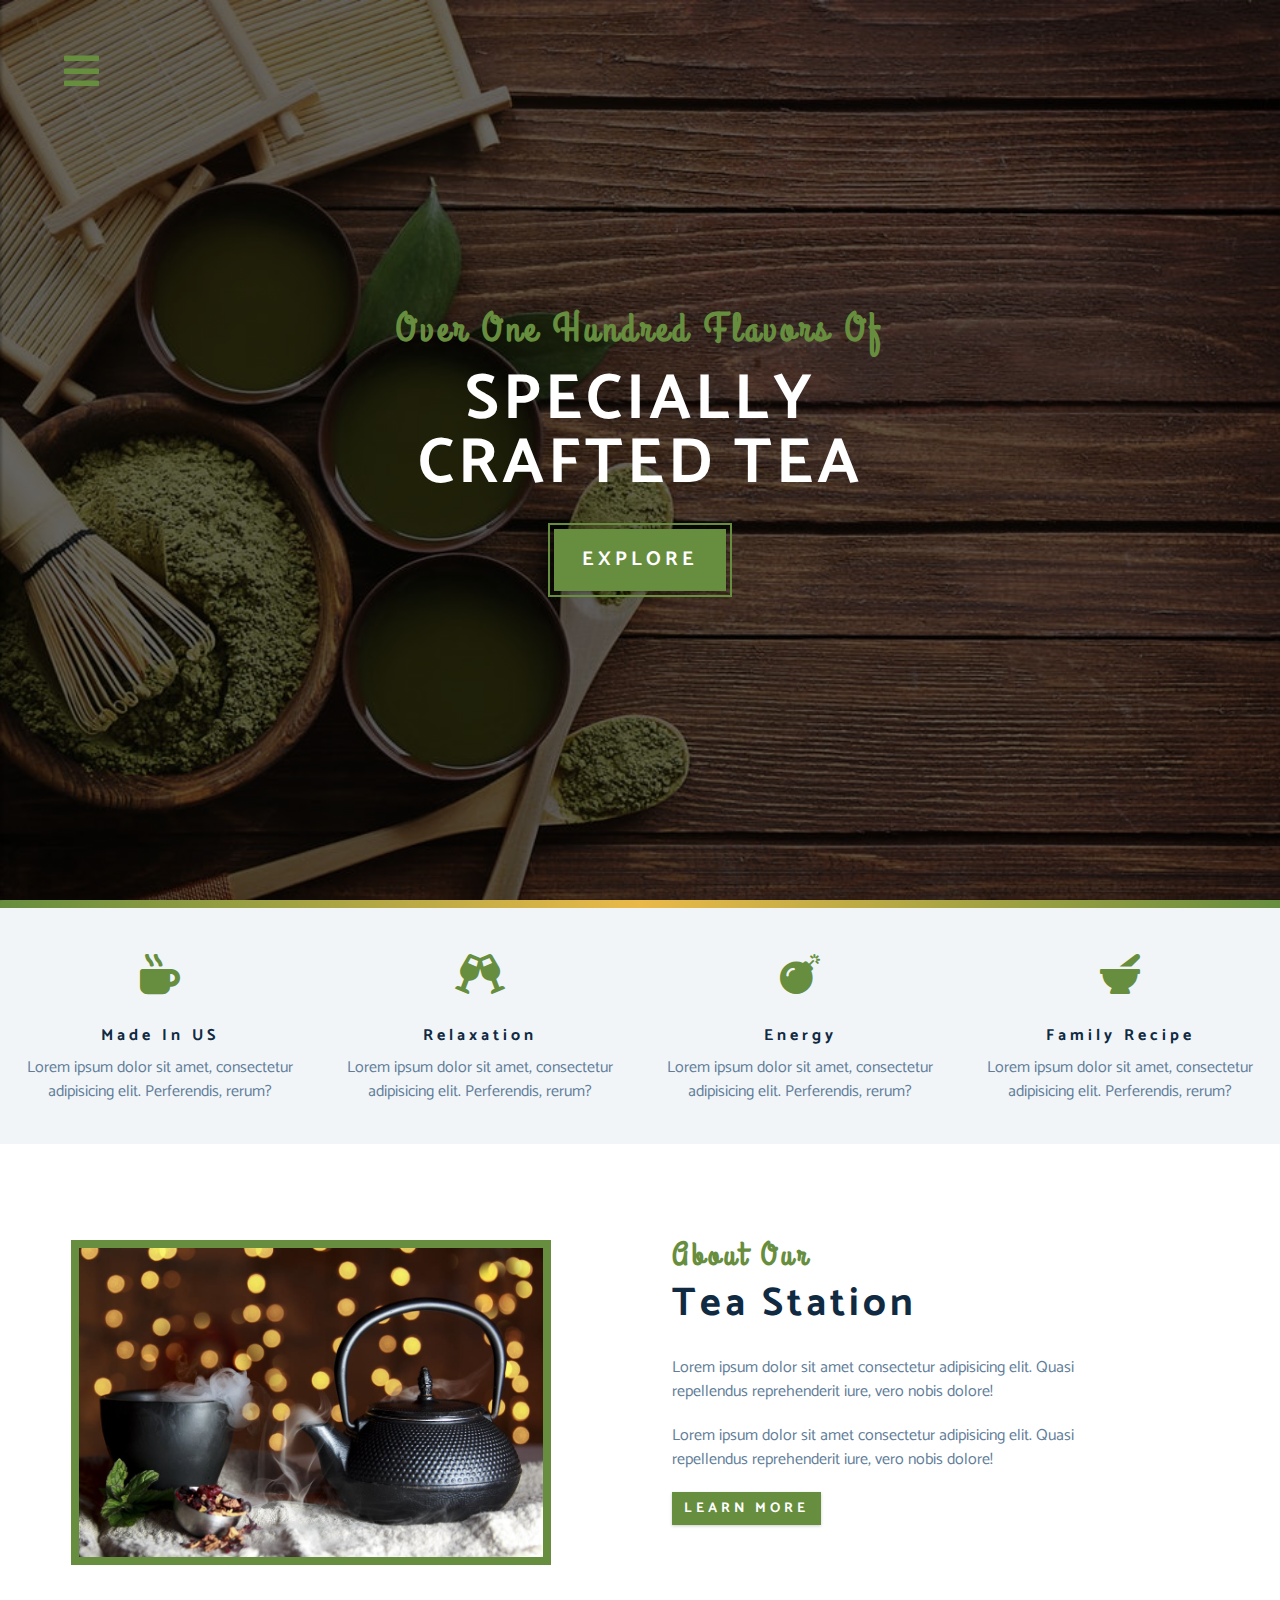
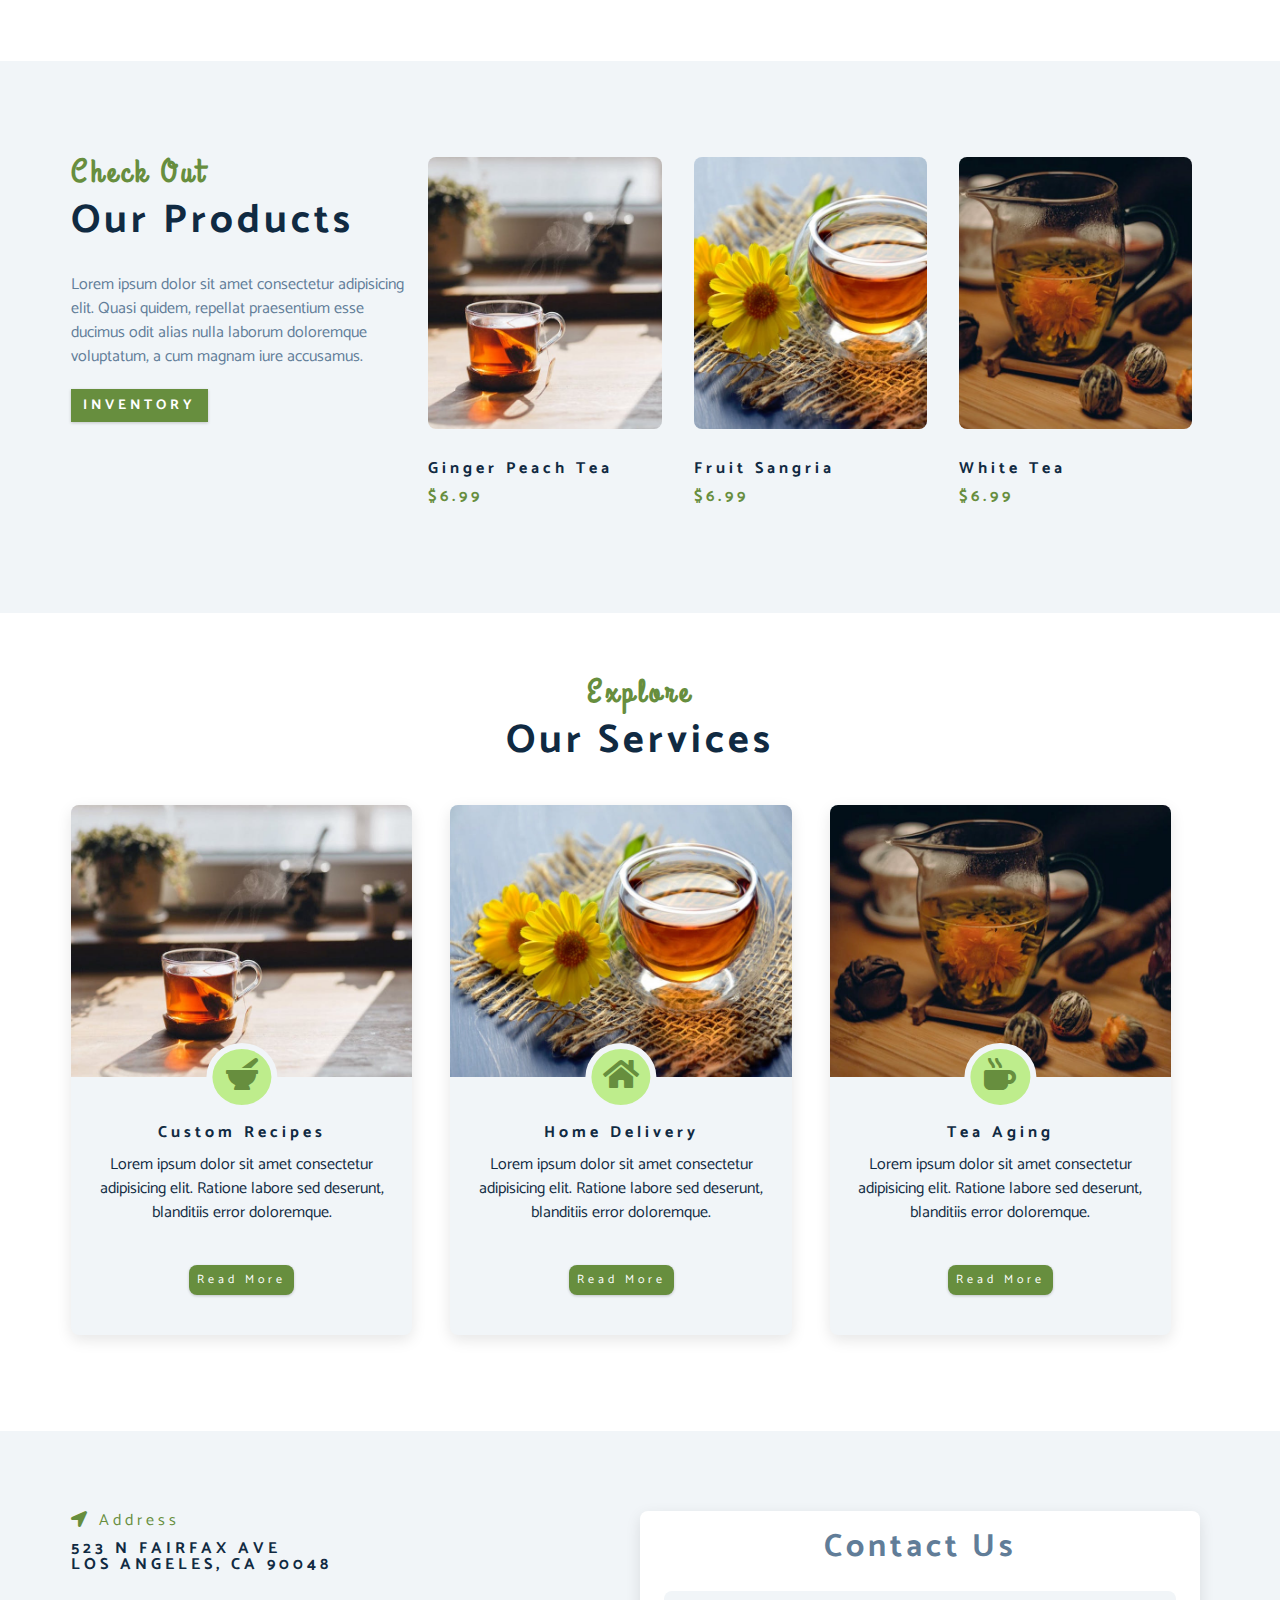
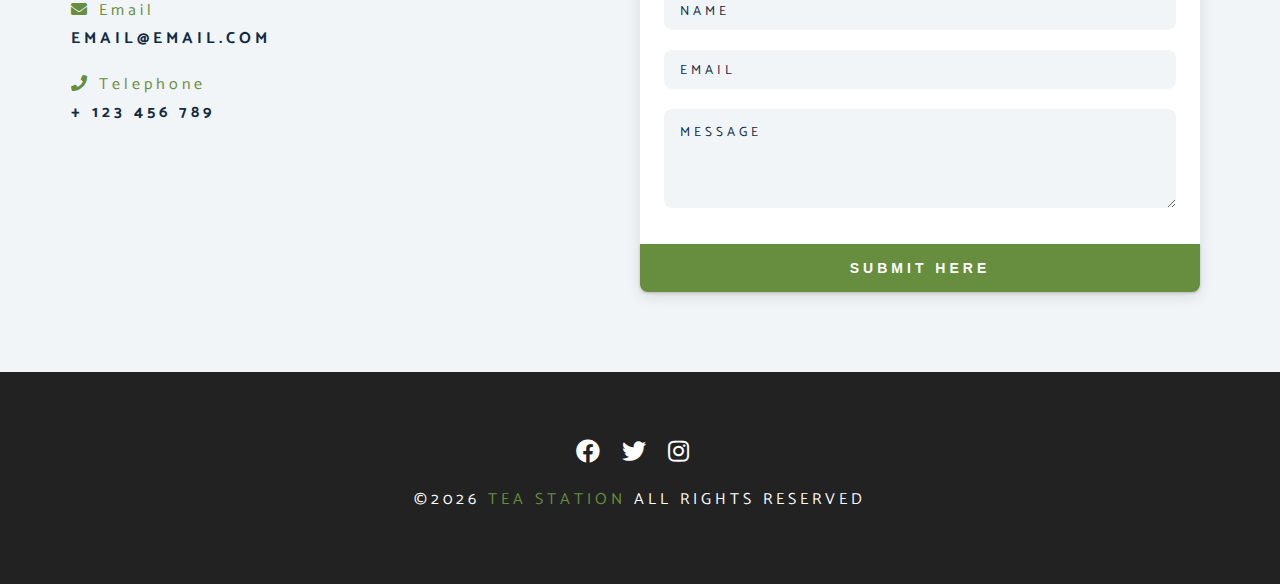
<file: index.html>
<!DOCTYPE html>
<html lang="en">
  <head>
    <meta charset="UTF-8" />
    <meta name="viewport" content="width=device-width, initial-scale=1.0" />
    <meta http-equiv="X-UA-Compatible" content="ie=edge" />
    <title>Tea Station || Home</title>
    <!-- font-awesome -->
    <link
      rel="stylesheet"
      href="./fontawesome-free-5.12.1-web/css/all.min.css"
    />
    <!-- custom css -->
    <link rel="stylesheet" href="./css/styles.css" />
  </head>
  <body>
    <!-- navbar -->
    <!-- nav button -->
    <span class="nav-btn" id="nav-btn">
      <i class="fas fa-bars"></i>
    </span>
    <nav class="navbar" id="navbar">
      <div class="navbar-header">
        <span class="nav-close" id="nav-close">
          <i class="fas fa-times"></i>
        </span>
      </div>
      <ul class="nav-items">
        <li><a href="index.html" class="nav-link">home</a></li>
        <li><a href="skills.html" class="nav-link">skills</a></li>
        <li><a href="about.html" class="nav-link">about</a></li>
        <li><a href="products.html" class="nav-link">products</a></li>
      </ul>
    </nav>
    <!-- header  -->
    <header class="header">
      <div class="banner">
        <h2>Over one hundred flavors of</h2>
        <h1>
          specially <br />
          crafted tea
        </h1>
        <a href="skills.html" class="btn banner-btn"> explore </a>
      </div>
    </header>
    <!-- end of header  -->
    <div class="content-divider"></div>
    <!-- skills section -->
    <section class="skills clearfix">
      <!-- single skill -->
      <article class="skill">
        <span class="skill-icon">
          <i class="fas fa-mug-hot"></i>
        </span>
        <h4 class="skill-title">made in US</h4>
        <p class="skill-text">
          Lorem ipsum dolor sit amet, consectetur adipisicing elit. Perferendis,
          rerum?
        </p>
      </article>
      <!-- end of single skill -->
      <!-- single skill -->
      <article class="skill">
        <span class="skill-icon">
          <i class="fas fa-glass-cheers"></i>
        </span>
        <h4 class="skill-title">relaxation</h4>
        <p class="skill-text">
          Lorem ipsum dolor sit amet, consectetur adipisicing elit. Perferendis,
          rerum?
        </p>
      </article>
      <!-- end of single skill -->
      <!-- single skill -->
      <article class="skill">
        <span class="skill-icon">
          <i class="fas fa-bomb"></i>
        </span>
        <h4 class="skill-title">energy</h4>
        <p class="skill-text">
          Lorem ipsum dolor sit amet, consectetur adipisicing elit. Perferendis,
          rerum?
        </p>
      </article>
      <!-- end of single skill -->
      <!-- single skill -->
      <article class="skill">
        <span class="skill-icon">
          <i class="fas fa-mortar-pestle"></i>
        </span>
        <h4 class="skill-title">family recipe</h4>
        <p class="skill-text">
          Lorem ipsum dolor sit amet, consectetur adipisicing elit. Perferendis,
          rerum?
        </p>
      </article>
      <!-- end of single skill -->
    </section>
    <!-- end of skills section -->
    <!-- about -->
    <section>
      <div class="section-center clearfix">
        <!-- about-img -->
        <article class="about-img">
          <div class="about-picture-container">
            <img
              src="./images/about-bcg.jpeg"
              alt="tea kettle"
              class="about-picture"
            />
          </div>
        </article>
        <!-- about-info -->
        <article class="about-info">
          <!-- section title -->
          <div class="section-title">
            <h3>about our</h3>
            <h2>tea station</h2>
          </div>
          <!-- end of section title -->
          <p class="about-text">
            Lorem ipsum dolor sit amet consectetur adipisicing elit. Quasi
            repellendus reprehenderit iure, vero nobis dolore!
          </p>
          <p class="about-text">
            Lorem ipsum dolor sit amet consectetur adipisicing elit. Quasi
            repellendus reprehenderit iure, vero nobis dolore!
          </p>
          <a href="about.html" class="btn">learn more</a>
        </article>
      </div>
    </section>
    <!-- end of about -->
    <!-- products -->
    <section class="products">
      <div class="section-center clearfix">
        <!-- products info -->
        <article class="products-info">
          <!-- section title -->
          <div class="section-title">
            <h3>check out</h3>
            <h2>our products</h2>
          </div>
          <!-- end of section title -->
          <p class="product-text">
            Lorem ipsum dolor sit amet consectetur adipisicing elit. Quasi
            quidem, repellat praesentium esse ducimus odit alias nulla laborum
            doloremque voluptatum, a cum magnam iure accusamus.
          </p>
          <a href="products.html" class="btn">inventory</a>
        </article>
        <!-- products inventory -->
        <article class="products-inventory clearfix">
          <!-- single product -->
          <div class="product">
            <img
              src="./images/product-1.jpeg"
              alt="single product"
              class="product-img"
            />
            <h4 class="product-title">ginger peach tea</h4>
            <h4 class="product-price">$6.99</h4>
          </div>
          <!-- end of single product -->
          <!-- single product -->
          <div class="product">
            <img
              src="./images/product-2.jpeg"
              alt="single product"
              class="product-img"
            />
            <h4 class="product-title">fruit sangria</h4>
            <h4 class="product-price">$6.99</h4>
          </div>
          <!-- end of single product -->
          <!-- single product -->
          <div class="product">
            <img
              src="./images/product-3.jpeg"
              alt="single product"
              class="product-img"
            />
            <h4 class="product-title">white tea</h4>
            <h4 class="product-price">$6.99</h4>
          </div>
          <!-- end of single product -->
        </article>
      </div>
    </section>
    <!-- end of products -->
    <!-- services -->
    <section class="services">
      <!-- section title -->
      <div class="section-title services-title">
        <h3>explore</h3>
        <h2>our services</h2>
      </div>
      <!-- end of section title -->
      <div class="section-center clearfix">
        <!-- single card -->
        <article class="service-card">
          <!-- img container -->
          <div class="service-img-container">
            <!-- img -->
            <img
              src="./images/product-1.jpeg"
              class="service-img"
              alt="single service"
            />
            <!-- service icon -->
            <span class="service-icon">
              <i class="fas fa-mortar-pestle fa-fw"></i>
            </span>
          </div>
          <!-- service info -->
          <div class="service-info">
            <h4>custom recipes</h4>
            <p>
              Lorem ipsum dolor sit amet consectetur adipisicing elit. Ratione
              labore sed deserunt, blanditiis error doloremque.
            </p>
            <a href="products.html" class="btn service-btn">read more</a>
          </div>
        </article>
        <!--end of  single card -->
        <!-- single card -->
        <article class="service-card">
          <!-- img container -->
          <div class="service-img-container">
            <!-- img -->
            <img
              src="./images/product-2.jpeg"
              class="service-img"
              alt="single service"
            />
            <!-- service icon -->
            <span class="service-icon">
              <i class="fas fa-home fa-fw"></i>
            </span>
          </div>
          <!-- service info -->
          <div class="service-info">
            <h4>home delivery</h4>
            <p>
              Lorem ipsum dolor sit amet consectetur adipisicing elit. Ratione
              labore sed deserunt, blanditiis error doloremque.
            </p>
            <a href="products.html" class="btn service-btn">read more</a>
          </div>
        </article>
        <!--end of  single card -->
        <!-- single card -->
        <article class="service-card">
          <!-- img container -->
          <div class="service-img-container">
            <!-- img -->
            <img
              src="./images/product-3.jpeg"
              class="service-img"
              alt="single service"
            />
            <!-- service icon -->
            <span class="service-icon">
              <i class="fas fa-mug-hot fa-fw"></i>
            </span>
          </div>
          <!-- service info -->
          <div class="service-info">
            <h4>tea aging</h4>
            <p>
              Lorem ipsum dolor sit amet consectetur adipisicing elit. Ratione
              labore sed deserunt, blanditiis error doloremque.
            </p>
            <a href="products.html" class="btn service-btn">read more</a>
          </div>
        </article>
        <!--end of  single card -->
      </div>
    </section>
    <!-- end of services -->
    <!-- contact -->
    <section class="contact">
      <div class="section-center clearfix">
        <!-- contact info -->
        <article class="contact-info">
          <!-- contact item -->
          <div class="contact-item">
            <h4 class="contact-title">
              <span class="contact-icon">
                <i class="fas fa-location-arrow"></i>
              </span>
              address
            </h4>
            <h4 class="contact-text">
              523 N Fairfax Ave <br />
              Los Angeles, CA 90048
            </h4>
          </div>
          <!-- end of contact item -->
          <!-- contact item -->
          <div class="contact-item">
            <h4 class="contact-title">
              <span class="contact-icon">
                <i class="fas fa-envelope"></i>
              </span>
              email
            </h4>
            <h4 class="contact-text">email@email.com</h4>
          </div>
          <!-- end of contact item -->
          <!-- contact item -->
          <div class="contact-item">
            <h4 class="contact-title">
              <span class="contact-icon">
                <i class="fas fa-phone"></i>
              </span>
              telephone
            </h4>
            <h4 class="contact-text">+ 123 456 789</h4>
          </div>
          <!-- end of contact item -->
        </article>
        <!-- contact form -->
        <article class="contact-form">
          <h3>contact us</h3>
          <form>
            <div class="form-group">
              <!-- inputs -->
              <input
                type="text"
                placeholder="name"
                class="form-control"
                name="name"
              />
              <input
                type="email"
                placeholder="email"
                class="form-control"
                name="email"
              />
              <textarea
                name="message"
                placeholder="message"
                class="form-control"
                rows="5"
              ></textarea>
            </div>
            <!-- button -->
            <button type="submit" class="submit-btn btn">submit here</button>
          </form>
        </article>
      </div>
    </section>
    <!-- end of contact -->
    <!-- footer -->
    <footer class="footer">
      <div class="section-center">
        <div class="social-icons">
          <!-- social icon -->
          <a href="#" class="social-icon">
            <i class="fab fa-facebook"></i>
          </a>
          <!-- end of social icon -->
          <!-- social icon -->
          <a href="#" class="social-icon">
            <i class="fab fa-twitter"></i>
          </a>
          <!-- end of social icon -->
          <!-- social icon -->
          <a href="#" class="social-icon">
            <i class="fab fa-instagram"></i>
          </a>
          <!-- end of social icon -->
        </div>
        <h4 class="footer-text">
          &copy;<span id="date"></span>
          <span class="company">tea station</span>
          all rights reserved
        </h4>
      </div>
    </footer>
    <script src="app.js"></script>
  </body>
</html>
</file>
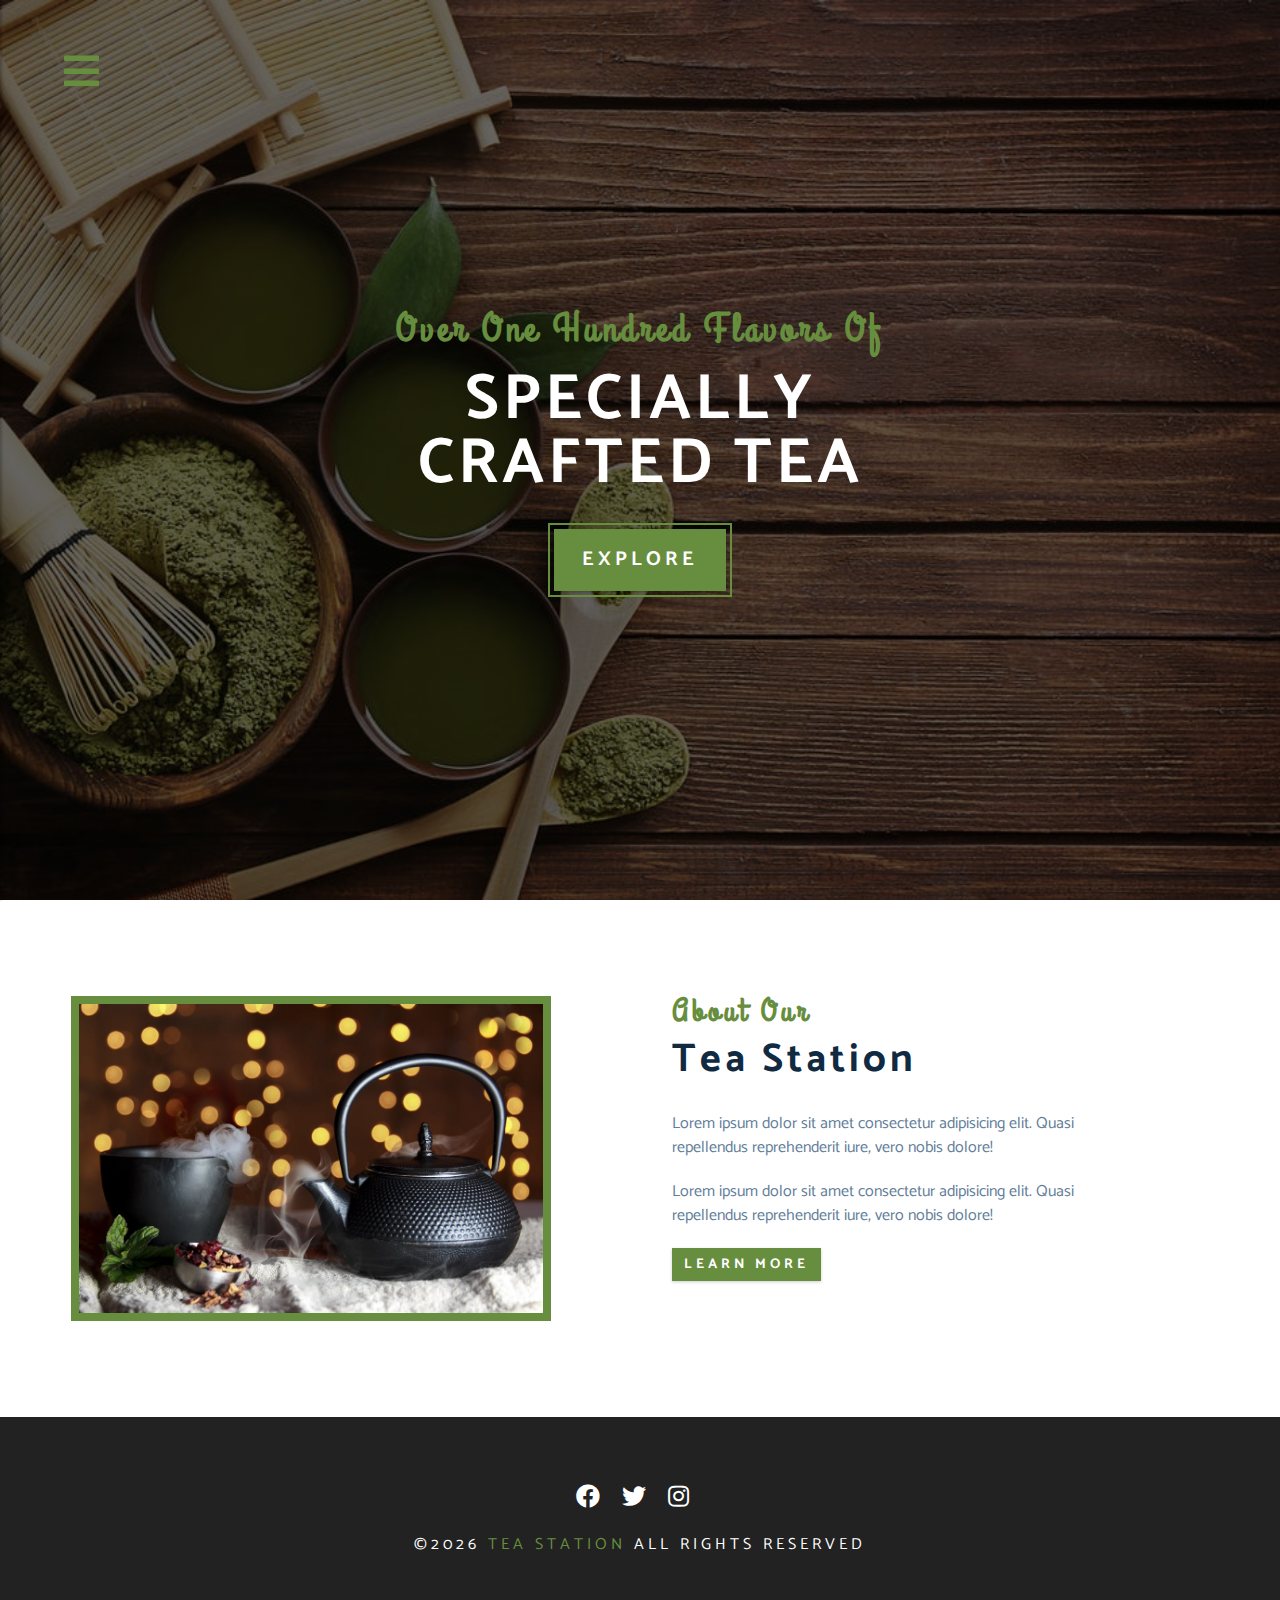
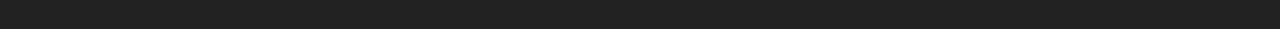
<file: about.html>
<!DOCTYPE html>
<html lang="en">
  <head>
    <meta charset="UTF-8" />
    <meta name="viewport" content="width=device-width, initial-scale=1.0" />
    <meta http-equiv="X-UA-Compatible" content="ie=edge" />
    <title>Tea Station || About</title>
    <!-- font-awesome -->
    <link
      rel="stylesheet"
      href="./fontawesome-free-5.12.1-web/css/all.min.css"
    />
    <!-- custom css -->
    <link rel="stylesheet" href="./css/styles.css" />
  </head>

  <body>
    <!-- navbar -->
    <!-- nav button -->
    <span class="nav-btn" id="nav-btn">
      <i class="fas fa-bars"></i>
    </span>
    <nav class="navbar" id="navbar">
      <div class="navbar-header">
        <span class="nav-close" id="nav-close">
          <i class="fas fa-times"></i>
        </span>
      </div>
      <ul class="nav-items">
        <li><a href="index.html" class="nav-link">home</a></li>
        <li><a href="skills.html" class="nav-link">skills</a></li>
        <li><a href="about.html" class="nav-link">about</a></li>
        <li><a href="products.html" class="nav-link">products</a></li>
      </ul>
    </nav>
    <!-- header  -->
    <header class="header">
      <div class="banner">
        <h2>Over one hundred flavors of</h2>
        <h1>
          specially <br />
          crafted tea
        </h1>
        <a href="skills.html" class="btn banner-btn"> explore </a>
      </div>
    </header>
    <!-- end of header  -->
    <!-- about -->
    <section>
      <div class="section-center clearfix">
        <!-- about-img -->
        <article class="about-img">
          <div class="about-picture-container">
            <img
              src="./images/about-bcg.jpeg"
              alt="tea kettle"
              class="about-picture"
            />
          </div>
        </article>
        <!-- about-info -->
        <article class="about-info">
          <!-- section title -->
          <div class="section-title">
            <h3>about our</h3>
            <h2>tea station</h2>
          </div>
          <!-- end of section title -->
          <p class="about-text">
            Lorem ipsum dolor sit amet consectetur adipisicing elit. Quasi
            repellendus reprehenderit iure, vero nobis dolore!
          </p>
          <p class="about-text">
            Lorem ipsum dolor sit amet consectetur adipisicing elit. Quasi
            repellendus reprehenderit iure, vero nobis dolore!
          </p>
          <a href="about.html" class="btn">learn more</a>
        </article>
      </div>
    </section>
    <!-- end of about -->
    <!-- footer -->
    <footer class="footer">
      <div class="section-center">
        <div class="social-icons">
          <!-- social icon -->
          <a href="#" class="social-icon">
            <i class="fab fa-facebook"></i>
          </a>
          <!-- end of social icon -->
          <!-- social icon -->
          <a href="#" class="social-icon">
            <i class="fab fa-twitter"></i>
          </a>
          <!-- end of social icon -->
          <!-- social icon -->
          <a href="#" class="social-icon">
            <i class="fab fa-instagram"></i>
          </a>
          <!-- end of social icon -->
        </div>
        <h4 class="footer-text">
          &copy;<span id="date"></span>
          <span class="company">tea station</span>
          all rights reserved
        </h4>
      </div>
    </footer>
    <script src="app.js"></script>
  </body>
</html>
</file>
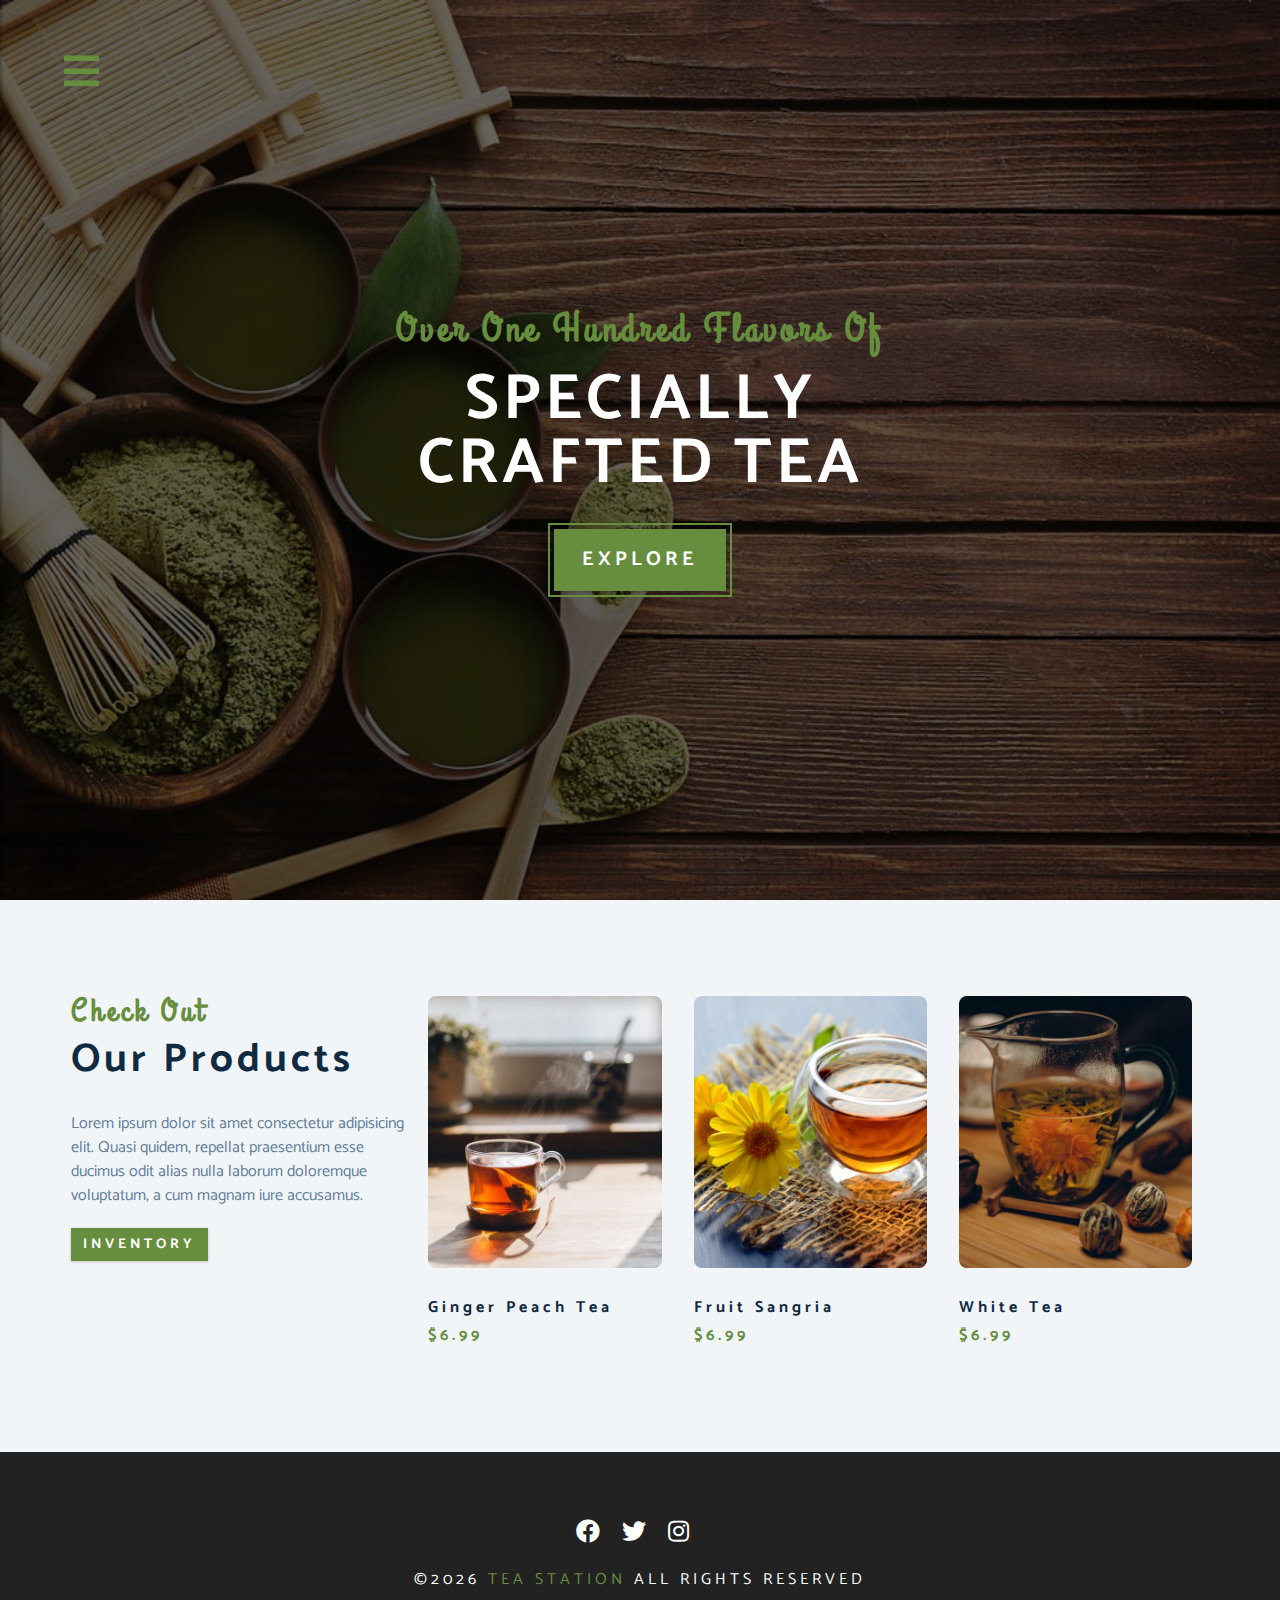
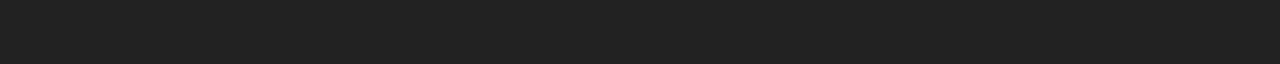
<file: products.html>
<!DOCTYPE html>
<html lang="en">
  <head>
    <meta charset="UTF-8" />
    <meta name="viewport" content="width=device-width, initial-scale=1.0" />
    <meta http-equiv="X-UA-Compatible" content="ie=edge" />
    <title>Tea Station || Products</title>
    <!-- font-awesome -->
    <link
      rel="stylesheet"
      href="./fontawesome-free-5.12.1-web/css/all.min.css"
    />
    <!-- custom css -->
    <link rel="stylesheet" href="./css/styles.css" />
  </head>

  <body>
    <!-- navbar -->
    <!-- nav button -->
    <span class="nav-btn" id="nav-btn">
      <i class="fas fa-bars"></i>
    </span>
    <nav class="navbar" id="navbar">
      <div class="navbar-header">
        <span class="nav-close" id="nav-close">
          <i class="fas fa-times"></i>
        </span>
      </div>
      <ul class="nav-items">
        <li><a href="index.html" class="nav-link">home</a></li>
        <li><a href="skills.html" class="nav-link">skills</a></li>
        <li><a href="about.html" class="nav-link">about</a></li>
        <li><a href="products.html" class="nav-link">products</a></li>
      </ul>
    </nav>
    <!-- header  -->
    <header class="header">
      <div class="banner">
        <h2>Over one hundred flavors of</h2>
        <h1>
          specially <br />
          crafted tea
        </h1>
        <a href="skills.html" class="btn banner-btn">
          explore
        </a>
      </div>
    </header>
    <!-- end of header  -->
    <!-- products -->
    <section class="products">
      <div class="section-center clearfix">
        <!-- products info -->
        <article class="products-info">
          <!-- section title -->
          <div class="section-title">
            <h3>check out</h3>
            <h2>our products</h2>
          </div>
          <!-- end of section title -->
          <p class="product-text">
            Lorem ipsum dolor sit amet consectetur adipisicing elit. Quasi
            quidem, repellat praesentium esse ducimus odit alias nulla laborum
            doloremque voluptatum, a cum magnam iure accusamus.
          </p>
          <a href="products.html" class="btn">inventory</a>
        </article>
        <!-- products inventory -->
        <article class="products-inventory clearfix">
          <!-- single product -->
          <div class="product">
            <img
              src="./images/product-1.jpeg"
              alt="single product"
              class="product-img"
            />
            <h4 class="product-title">ginger peach tea</h4>
            <h4 class="product-price">$6.99</h4>
          </div>
          <!-- end of single product -->
          <!-- single product -->
          <div class="product">
            <img
              src="./images/product-2.jpeg"
              alt="single product"
              class="product-img"
            />
            <h4 class="product-title">fruit sangria</h4>
            <h4 class="product-price">$6.99</h4>
          </div>
          <!-- end of single product -->
          <!-- single product -->
          <div class="product">
            <img
              src="./images/product-3.jpeg"
              alt="single product"
              class="product-img"
            />
            <h4 class="product-title">white tea</h4>
            <h4 class="product-price">$6.99</h4>
          </div>
          <!-- end of single product -->
        </article>
      </div>
    </section>
    <!-- end of products -->

    <!-- footer -->
    <footer class="footer">
      <div class="section-center">
        <div class="social-icons">
          <!-- social icon -->
          <a href="#" class="social-icon">
            <i class="fab fa-facebook"></i>
          </a>
          <!-- end of social icon -->
          <!-- social icon -->
          <a href="#" class="social-icon">
            <i class="fab fa-twitter"></i>
          </a>
          <!-- end of social icon -->
          <!-- social icon -->
          <a href="#" class="social-icon">
            <i class="fab fa-instagram"></i>
          </a>
          <!-- end of social icon -->
        </div>
        <h4 class="footer-text">
          &copy;<span id="date"></span>
          <span class="company">tea station</span>
          all rights reserved
        </h4>
      </div>
    </footer>
    <script src="app.js"></script>
  </body>
</html>
</file>
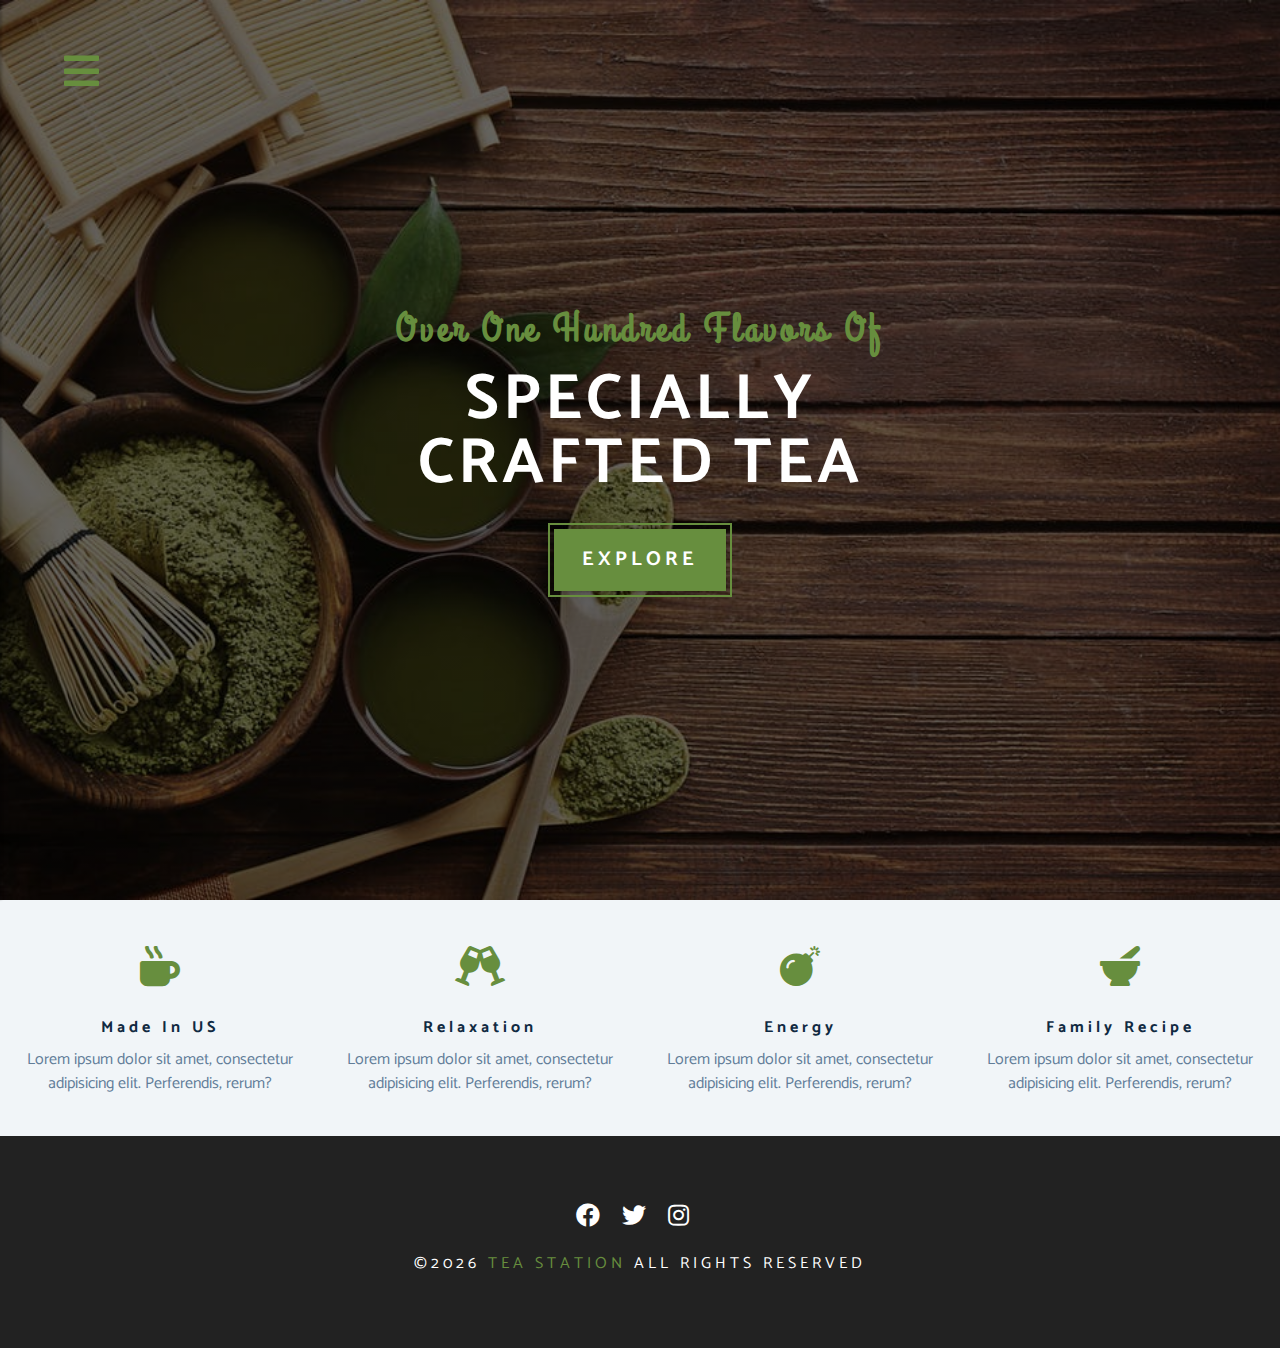
<file: skills.html>
<!DOCTYPE html>
<html lang="en">
  <head>
    <meta charset="UTF-8" />
    <meta name="viewport" content="width=device-width, initial-scale=1.0" />
    <meta http-equiv="X-UA-Compatible" content="ie=edge" />
    <title>Tea Station || Skills</title>
    <!-- font-awesome -->
    <link
      rel="stylesheet"
      href="./fontawesome-free-5.12.1-web/css/all.min.css"
    />
    <!-- custom css -->
    <link rel="stylesheet" href="./css/styles.css" />
  </head>

  <body>
    <!-- navbar -->
    <!-- nav button -->
    <span class="nav-btn" id="nav-btn">
      <i class="fas fa-bars"></i>
    </span>
    <nav class="navbar" id="navbar">
      <div class="navbar-header">
        <span class="nav-close" id="nav-close">
          <i class="fas fa-times"></i>
        </span>
      </div>
      <ul class="nav-items">
        <li><a href="index.html" class="nav-link">home</a></li>
        <li><a href="skills.html" class="nav-link">skills</a></li>
        <li><a href="about.html" class="nav-link">about</a></li>
        <li><a href="products.html" class="nav-link">products</a></li>
      </ul>
    </nav>
    <!-- header  -->
    <header class="header">
      <div class="banner">
        <h2>Over one hundred flavors of</h2>
        <h1>
          specially <br />
          crafted tea
        </h1>
        <a href="skills.html" class="btn banner-btn">
          explore
        </a>
      </div>
    </header>
    <!-- end of header  -->
    <!-- skills section -->
    <section class="skills clearfix">
      <!-- single skill -->
      <article class="skill">
        <span class="skill-icon">
          <i class="fas fa-mug-hot"></i>
        </span>
        <h4 class="skill-title">made in US</h4>
        <p class="skill-text">
          Lorem ipsum dolor sit amet, consectetur adipisicing elit. Perferendis,
          rerum?
        </p>
      </article>
      <!-- end of single skill -->
      <!-- single skill -->
      <article class="skill">
        <span class="skill-icon">
          <i class="fas fa-glass-cheers"></i>
        </span>
        <h4 class="skill-title">relaxation</h4>
        <p class="skill-text">
          Lorem ipsum dolor sit amet, consectetur adipisicing elit. Perferendis,
          rerum?
        </p>
      </article>
      <!-- end of single skill -->
      <!-- single skill -->
      <article class="skill">
        <span class="skill-icon">
          <i class="fas fa-bomb"></i>
        </span>
        <h4 class="skill-title">energy</h4>
        <p class="skill-text">
          Lorem ipsum dolor sit amet, consectetur adipisicing elit. Perferendis,
          rerum?
        </p>
      </article>
      <!-- end of single skill -->
      <!-- single skill -->
      <article class="skill">
        <span class="skill-icon">
          <i class="fas fa-mortar-pestle"></i>
        </span>
        <h4 class="skill-title">family recipe</h4>
        <p class="skill-text">
          Lorem ipsum dolor sit amet, consectetur adipisicing elit. Perferendis,
          rerum?
        </p>
      </article>
      <!-- end of single skill -->
    </section>
    <!-- end of skills section -->
    <!-- footer -->
    <footer class="footer">
      <div class="section-center">
        <div class="social-icons">
          <!-- social icon -->
          <a href="#" class="social-icon">
            <i class="fab fa-facebook"></i>
          </a>
          <!-- end of social icon -->
          <!-- social icon -->
          <a href="#" class="social-icon">
            <i class="fab fa-twitter"></i>
          </a>
          <!-- end of social icon -->
          <!-- social icon -->
          <a href="#" class="social-icon">
            <i class="fab fa-instagram"></i>
          </a>
          <!-- end of social icon -->
        </div>
        <h4 class="footer-text">
          &copy;<span id="date"></span>
          <span class="company">tea station</span>
          all rights reserved
        </h4>
      </div>
    </footer>
    <script src="app.js"></script>
  </body>
</html>
</file>
<file: css/styles.css>
/*
=============== 
Fonts
===============
*/
@import url("https://fonts.googleapis.com/css?family=Catamaran:400,700|Grand+Hotel");

/*
=============== 
Variables
===============
*/

:root {
  --clr-primary: #678e3e;
  --clr-primary-light: #beed8c;
  --clr-grey-1: #102a42;
  --clr-grey-5: #617d98;
  --clr-grey-10: #f1f5f8;
  --clr-white: #fff;
  --ff-primary: "Catamaran", sans-serif;
  --ff-secondary: "Grand Hotel", cursive;
  --transition: all 0.3s linear;
  --spacing: 0.25rem;
  --radius: 0.5rem;
}

* {
  margin: 0;
  padding: 0;
  box-sizing: border-box;
}

body {
  font-family: var(--ff-primary);
  background: var(--clr-white);
  color: var(--clr-grey-1);
  line-height: 1.5;
  font-size: 0.875rem;
}

a {
  text-decoration: none;
}

img {
  width: 100%;
  display: block;
}

h1,
h2,
h3,
h4 {
  letter-spacing: var(--spacing);
  text-transform: capitalize;
  line-height: 1.25;
  margin-bottom: 0.75rem;
}

h1 {
  font-size: 3rem;
}
h2 {
  font-size: 2rem;
}
h3 {
  font-size: 1.5rem;
}
h4 {
  font-size: 0.875rem;
}
p {
  margin-bottom: 1.25rem;
}

/* Set for 800px screen width */
@media screen and (min-width: 800px) {
  h1 {
    font-size: 4rem;
  }
  h2 {
    font-size: 2.5rem;
  }
  h3 {
    font-size: 2rem;
  }
  h4 {
    font-size: 1rem;
  }
  body {
    font-size: 1rem;
  }
  h1,
  h2,
  h3,
  h4 {
    line-height: 1;
  }
}

.btn {
  text-transform: uppercase;
  background: var(--clr-primary);
  color: var(--clr-white);
  padding: 0.375rem 0.75rem;
  letter-spacing: var(--spacing);
  display: inline-block;
  font-weight: 700;
  transition: var(--transition);
  font-size: 0.875rem;
  border: none;
  cursor: pointer;
  box-shadow: 0 1px 3px rgba(0, 0, 0, 0.2);
}

.btn:hover {
  color: var(--clr-primary);
  background: var(--clr-primary-light);
}

.clearfix::after,
.clearfix::before {
  content: "";
  clear: both;
  display: table;
}

.section-title h3 {
  font-family: var(--ff-secondary);
  color: var(--clr-primary);
}

.section-title {
  margin-bottom: 2rem;
}

.section-center {
  padding: 4rem 0;
  width: 85vw;
  margin: 0 auto;
  max-width: 1170px;
}

@media screen and (min-width: 992px) {
  .section-center {
    width: 95vw;
    padding: 4rem 1rem;
  }
}

/*
=============== 
Animation
===============
*/
@keyframes bounce {
  0% {
    transform: scale(1);
  }
  50% {
    transform: scale(2);
  }
  100% {
    transform: scale(1);
  }
}

@keyframes slideFromRight {
  0% {
    transform: translateX(1000px);
    opacity: 0;
  }
  50% {
    transform: translateX(-200px);
    opacity: 0.5;
  }
  75% {
    transform: translateX(50px);
    opacity: 0.75;
  }
  100% {
    transform: translateX(0px);
    opacity: 1;
  }
}

@keyframes slideFromLeft {
  0% {
    transform: translateX(-1000px);
    opacity: 0;
  }
  50% {
    transform: translateX(200px);
    opacity: 0.5;
  }
  75% {
    transform: translateX(-50px);
    opacity: 0.75;
  }
  100% {
    transform: translateX(0px);
    opacity: 1;
  }
}

@keyframes show {
  0% {
    transform: scale(1.5);
    opacity: 0;
  }
  50% {
    transform: scale(2);
    opacity: 0.5;
  }
  100% {
    transform: scale(1);
    opacity: 1;
  }
}

/*
=============== 
Navbar
===============
*/
.nav-btn {
  position: fixed;
  top: 5%;
  left: 5%;
  font-size: 2.5rem;
  color: var(--clr-primary);
  z-index: 1;
  cursor: pointer;
  /* animation */
  animation: bounce 2s ease infinite;
}

/* navbar */
.navbar {
  position: fixed;
  top: 0;
  left: 0;
  right: 0;
  bottom: 0;
  /* width: 100%;
  height: 100%; */
  background: var(--clr-grey-10);
  z-index: 2;
  box-shadow: 2px 0 2px rgba(0, 0, 0, 0.2);
  /* hide navbar */
  transform: translateX(-100%);
  transition: var(--transition);
}

.showNav {
  transform: translate(0);
}

.navbar-header {
  text-align: right;
  padding-right: 1rem;
}

.nav-close {
  font-size: 2.5rem;
  cursor: pointer;
  color: #f29c9c;
  transition: var(--transition);
}

.nav-close:hover {
  color: #bb2525;
}

.nav-items {
  list-style-type: none;
}

.nav-link {
  display: block;
  font-size: 1.5rem;
  padding: 0.25rem 1rem;
  text-transform: uppercase;
  letter-spacing: var(--spacing);
  color: var(--clr-grey-5);
  transition: var(--transition);
}

.nav-link:hover {
  background: var(--clr-primary-light);
  color: var(--clr-primary);
  padding-left: 1.5rem;
  border-left: 0.25rem solid var(--clr-primary);
}

@media screen and (min-width: 768px) {
  .navbar {
    width: 30vw;
    max-width: 20rem;
  }
}

/*
=============== 
Header
===============
*/
.header {
  min-height: 100vh;
  background: linear-gradient(rgba(0, 0, 0, 0.6), rgba(0, 0, 0, 0.6)),
    url("../images/main-bcg.jpeg") center/cover no-repeat;
  position: relative;
  /* animation */
  overflow-x: hidden;
}

.banner {
  text-align: center;
  position: absolute;
  top: 50%;
  left: 50%;
  transform: translate(-50%, -50%);
}

.banner h2 {
  font-family: var(--ff-secondary);
  color: var(--clr-primary);
  /* animation */
  animation: slideFromRight 5s ease-in-out 1;
}

.banner h1 {
  text-transform: uppercase;
  color: var(--clr-white);
  margin-top: 1.25rem;
  margin-bottom: 2rem;
  /* animation */
  animation: slideFromLeft 5s ease-in-out 1;
}

.banner-btn {
  outline: 0.125rem solid var(--clr-primary);
  outline-offset: 0.25rem;
  font-size: 1.25rem;
  padding: 1rem 1.75rem;
  animation: show 5s linear 1;
}

/* content divider */
.content-divider {
  height: 0.5rem;
  background: linear-gradient(
    to left,
    var(--clr-primary),
    #e9b949,
    var(--clr-primary)
  );
}

/*
=============== 
Skills
===============
*/
.skills {
  background: var(--clr-grey-10);
}

.skill {
  padding: 2.5rem 0;
  text-align: center;
  transition: var(--transition);
}

.skill-icon {
  font-size: 2.5rem;
  margin-bottom: 1.25rem;
  transition: var(--transition);
  display: inline-block;
  color: var(--clr-primary);
}

.skill-text {
  color: var(--clr-grey-5);
  max-width: 17rem;
  margin: 0 auto;
}

.skill:hover {
  background: var(--clr-white);
  box-shadow: 0 2px var(--clr-primary);
}

.skill:hover .skill-icon {
  transform: translateY(-5px);
}

@media screen and (min-width: 576px) {
  .skill {
    float: left;
    width: 50%;
  }
}

@media screen and (min-width: 1200px) {
  .skill {
    width: 25%;
  }
}

/*
=============== 
About
===============
*/

.about-img,
.about-info {
  padding: 2rem 0;
}

.about-picture-container {
  background: var(--clr-primary);
  border: 0.5rem solid var(--clr-primary);
  max-width: 30rem;
  /* extra stuff */
  overflow: hidden;
}

.about-picture {
  transition: var(--transition);
}

.about-picture-container:hover .about-picture {
  opacity: 0.5;
  transform: scale(1.2);
}

.about-text {
  max-width: 26rem;
  color: var(--clr-grey-5);
}

@media screen and (min-width: 992px) {
  .about-img,
  .about-info {
    float: left;
    width: 50%;
  }
  .about-info {
    padding-left: 2rem;
  }
}

/*
=============== 
Products
===============
*/
.products {
  background: var(--clr-grey-10);
}

.products article {
  padding: 2rem 0;
}

.product-text {
  color: var(--clr-grey-5);
  max-width: 26rem;
}

.product {
  margin-bottom: 2rem;
}

.product-img {
  border-radius: var(--radius);
  margin-bottom: 2rem;
  height: 17rem;
  object-fit: cover;
}

.product-price {
  color: var(--clr-primary);
}

@media screen and (min-width: 768px) {
  .product {
    float: left;
    width: 50%;
    padding-right: 2rem;
  }
}
@media screen and (min-width: 992px) {
  .product {
    width: 33.3%;
  }
}
@media screen and (min-width: 1200px) {
  .products-info {
    float: left;
    width: 30%;
  }
  .products-inventory {
    float: left;
    width: 70%;
  }
  .product {
    margin-bottom: 0;
    padding: 0 1rem;
  }
}

/*
=============== 
Services
===============
*/

.services-title {
  margin-top: 4rem;
  margin-bottom: -4rem;
  text-align: center;
}

.service-card {
  margin: 2rem 0;
  background: var(--clr-grey-10);
  border-radius: var(--radius);
  box-shadow: 0 5px 15px rgba(0, 0, 0, 0.1);
  transition: var(--transition);
}

.service-card:hover {
  transform: scale(1.02);
  box-shadow: 0 5px 15px rgba(0, 0, 0, 0.2);
}

.service-img {
  height: 17rem;
  object-fit: cover;
  border-top-left-radius: var(--radius);
  border-top-right-radius: var(--radius);
}

.service-info {
  text-align: center;
  padding: 3rem 1rem 2.5rem 1rem;
}

.service-btn {
  font-size: 0.75rem;
  text-transform: capitalize;
  padding: 0.375rem 0.5rem;
  border-radius: var(--radius);
  font-weight: 400;
  margin-top: 1.25rem;
}

@media screen and (min-width: 768px) {
  .service-card {
    float: left;
    width: 45%;
    margin-right: 5%;
    /* 100% 45% 90% 5%*/
  }
}
@media screen and (min-width: 992px) {
  .service-card {
    width: 30%;
    margin-right: 3.333%;
    /* 100% 30% 3.333%*/
  }
}

.service-img-container {
  position: relative;
}

.service-icon {
  position: absolute;
  left: 50%;
  bottom: 0;
  font-size: 2rem;
  color: var(--clr-primary);
  background: var(--clr-primary-light);
  padding: 0.25rem 0.6rem;
  border-radius: 50%;
  transform: translate(-50%, 50%);
  border: 0.375rem solid var(--clr-grey-10);
}

/*
=============== 
Contact
===============
*/
.contact {
  background: var(--clr-grey-10);
}

.contact-form,
.contact-info {
  margin: 1rem 0;
}

.contact-item {
  margin-bottom: 1.75rem;
}

.contact-title {
  color: var(--clr-primary);
  font-weight: 400;
}

.contact-text {
  text-transform: uppercase;
}

.contact-form {
  background: var(--clr-white);
  border-radius: var(--radius);
  text-align: center;
  box-shadow: 0 5px 15px rgba(0, 0, 0, 0.1);
  transition: var(--transition);
  max-width: 35rem;
}

.contact-form:hover {
  box-shadow: 0 5px 15px rgba(0, 0, 0, 0.2);
}

.contact-form h3 {
  padding-top: 1.25rem;
  color: var(--clr-grey-5);
}

.form-group {
  padding: 1rem 1.5rem;
}

.form-control {
  display: block;
  width: 100%;
  padding: 0.75rem 1rem;
  border: none;
  margin-bottom: 1.25rem;
  background: var(--clr-grey-10);
  border-radius: var(--radius);
  text-transform: uppercase;
  letter-spacing: var(--spacing);
}

.form-control::placeholder {
  font-family: var(--ff-primary);
  color: var(--clr-grey-1);
  text-transform: uppercase;
  letter-spacing: var(--spacing);
}

.submit-btn {
  display: block;
  width: 100%;
  padding: 1rem;
  border-bottom-left-radius: var(--radius);
  border-bottom-right-radius: var(--radius);
}

@media screen and (min-width: 992px) {
  .contact-form,
  .contact-info {
    float: left;
    width: 50%;
  }
}

/*
=============== 
Footer
===============
*/
.footer {
  background: #222;
  text-align: center;
}
.social-icon {
  color: var(--clr-white);
  font-size: 1.5rem;
  margin-right: 1rem;
  transition: var(--transition);
}
.social-icon:hover {
  color: var(--clr-primary);
}
.footer-text {
  margin-top: 1.25rem;
  text-transform: uppercase;
  color: var(--clr-white);
  font-weight: 400;
}
.company {
  color: var(--clr-primary);
}
</file>
